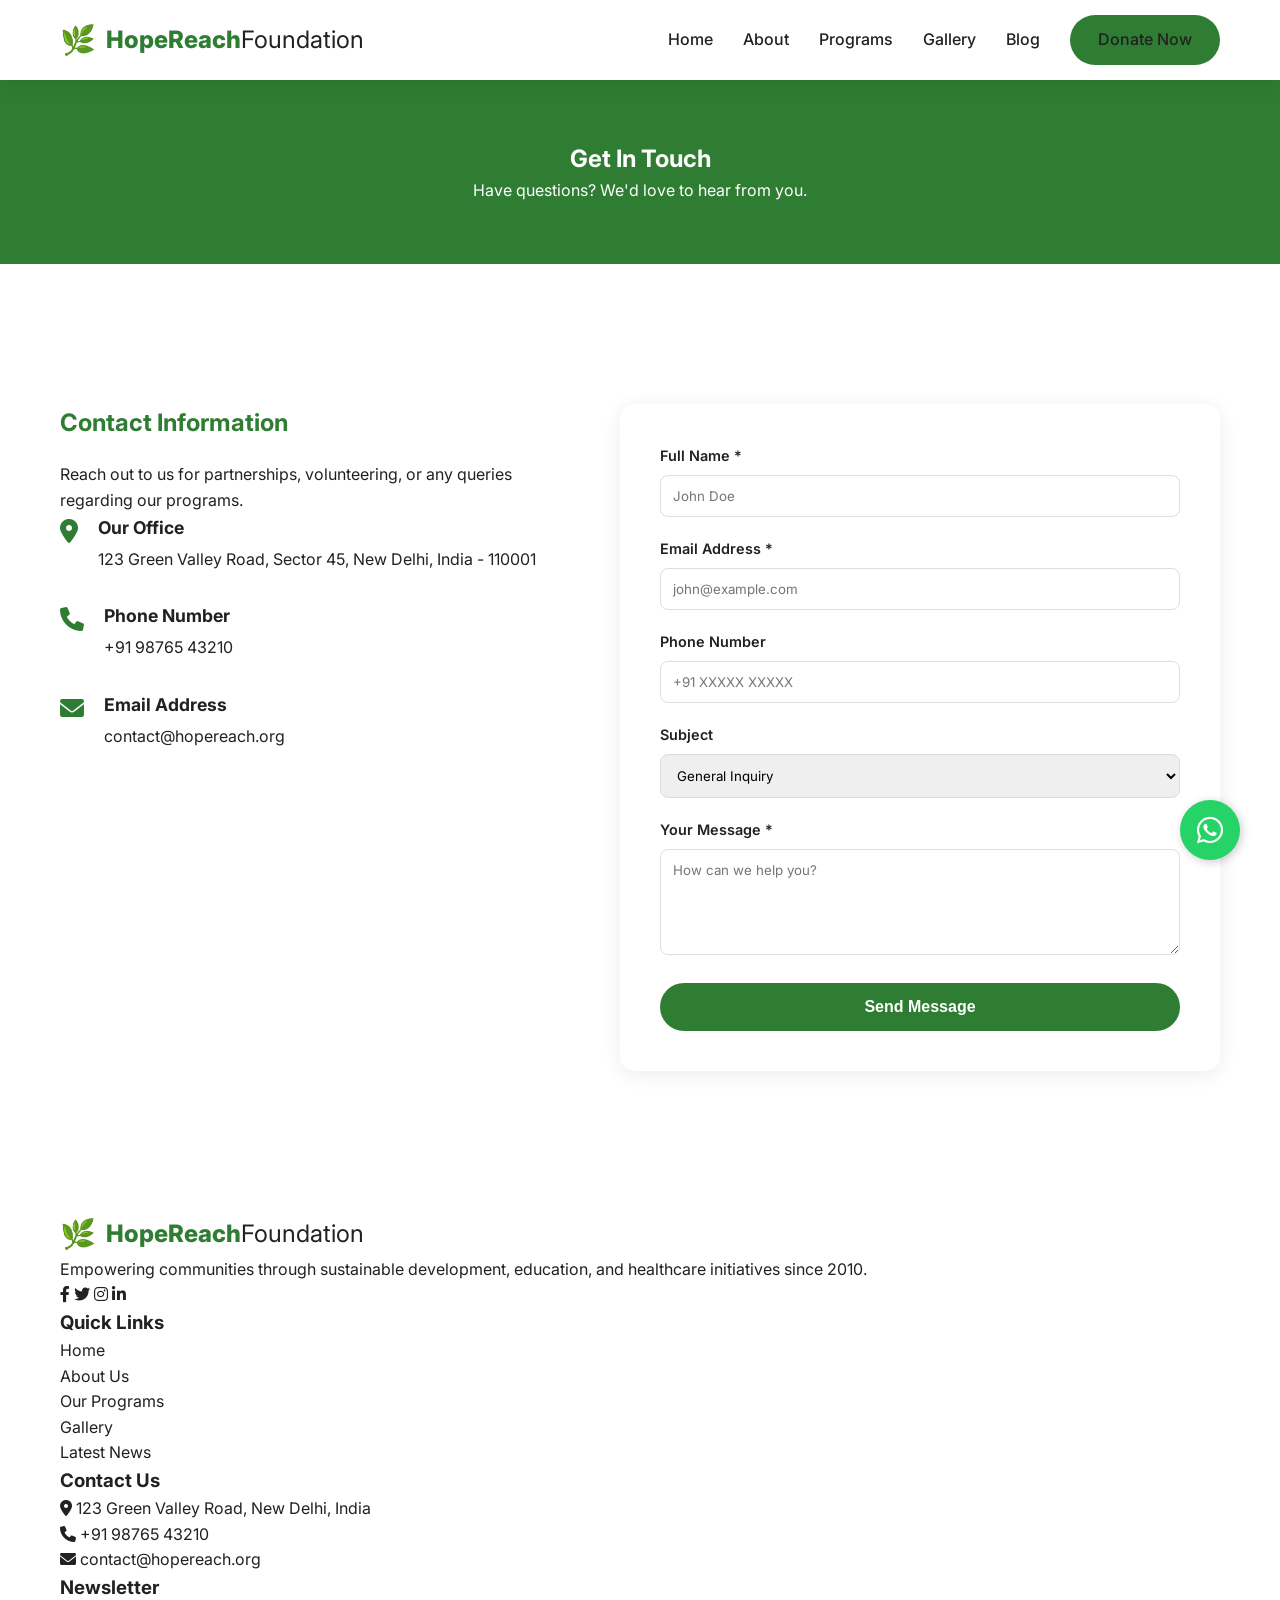
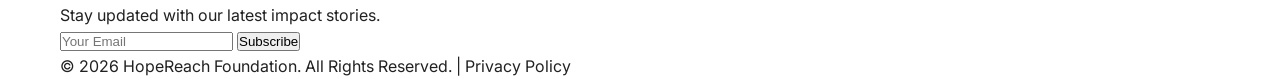
<file: contact.html>
<!DOCTYPE html>
<html lang="en">
<head>
    <meta charset="UTF-8">
    <meta name="viewport" content="width=device-width, initial-scale=1.0">
    <title>Contact Us | HopeReach Foundation</title>
    <link rel="stylesheet" href="https://cdnjs.cloudflare.com/ajax/libs/font-awesome/6.0.0/css/all.min.css">
    <link href="https://fonts.googleapis.com/css2?family=Inter:wght@400;500;600;700;800&display=swap" rel="stylesheet">
    <link rel="stylesheet" href="assets/css/main.css">
    <link rel="stylesheet" href="assets/css/components.css">
    <link rel="stylesheet" href="assets/css/animations.css">
    <link rel="stylesheet" href="assets/css/responsive.css">
</head>
<body>
    <div id="navbar-placeholder"></div>

    <section class="page-header">
        <div class="container">
            <h1>Get In Touch</h1>
            <p>Have questions? We'd love to hear from you.</p>
        </div>
    </section>

    <section class="contact-section">
        <div class="container">
            <div class="contact-grid">
                <div class="contact-info" data-reveal>
                    <h2>Contact Information</h2>
                    <p>Reach out to us for partnerships, volunteering, or any queries regarding our programs.</p>
                    
                    <div class="info-item">
                        <i class="fas fa-map-marker-alt"></i>
                        <div>
                            <h3>Our Office</h3>
                            <p>123 Green Valley Road, Sector 45, New Delhi, India - 110001</p>
                        </div>
                    </div>
                    
                    <div class="info-item">
                        <i class="fas fa-phone"></i>
                        <div>
                            <h3>Phone Number</h3>
                            <p>+91 98765 43210</p>
                        </div>
                    </div>
                    
                    <div class="info-item">
                        <i class="fas fa-envelope"></i>
                        <div>
                            <h3>Email Address</h3>
                            <p>contact@hopereach.org</p>
                        </div>
                    </div>

                    <div class="google-map">
                        <!-- Replace with actual Google Maps Embed Link -->
                        <iframe src="https://www.google.com/maps/embed?pb=!1m18!1m12!1m3!1d3502.562064614248!2d77.22732107550008!3d28.61291207567491!2m3!1f0!2f0!3f0!3m2!1i1024!2i768!4f13.1!3m3!1m2!1s0x390ce2daa9eb4d0b%3A0x717971125923e5d!2sIndia%20Gate!5e0!3m2!1sen!2sin!4v1714471234567!5m2!1sen!2sin" width="100%" height="250" style="border:0; border-radius: 10px;" allowfullscreen="" loading="lazy"></iframe>
                    </div>
                </div>

                <div class="contact-form-container" data-reveal>
                    <form id="contactForm" class="contact-form">
                        <div class="form-group">
                            <label for="name">Full Name *</label>
                            <input type="text" id="name" name="name" placeholder="John Doe" required>
                        </div>
                        <div class="form-group">
                            <label for="email">Email Address *</label>
                            <input type="email" id="email" name="email" placeholder="john@example.com" required>
                        </div>
                        <div class="form-group">
                            <label for="phone">Phone Number</label>
                            <input type="tel" id="phone" name="phone" placeholder="+91 XXXXX XXXXX">
                        </div>
                        <div class="form-group">
                            <label for="subject">Subject</label>
                            <select id="subject" name="subject">
                                <option value="general">General Inquiry</option>
                                <option value="volunteer">Volunteering</option>
                                <option value="donation">Donation Support</option>
                                <option value="partnership">Partnership</option>
                            </select>
                        </div>
                        <div class="form-group">
                            <label for="message">Your Message *</label>
                            <textarea id="message" name="message" rows="5" placeholder="How can we help you?" required></textarea>
                        </div>
                        <button type="submit" class="btn-primary">Send Message</button>
                    </form>
                </div>
            </div>
        </div>
    </section>

    <div id="footer-placeholder"></div>

    <script src="assets/js/main.js"></script>
    <script src="assets/js/form-handler.js"></script>
    <script src="assets/js/whatsapp.js"></script>
    <script>
        async function loadComponent(id, path) {
            const response = await fetch(path);
            const text = await response.text();
            document.getElementById(id).innerHTML = text;
        }
        loadComponent('navbar-placeholder', 'components/navbar.html');
        loadComponent('footer-placeholder', 'components/footer.html');
    </script>

    <style>
        .page-header { background: var(--primary-color); color: var(--white); text-align: center; padding: 60px 0; }
        .contact-grid { display: grid; grid-template-columns: 1fr 1.2fr; gap: 60px; padding: 60px 0; }
        .contact-info h2 { margin-bottom: 20px; color: var(--primary-color); }
        .info-item { display: flex; gap: 20px; margin-bottom: 30px; }
        .info-item i { font-size: 1.5rem; color: var(--primary-color); margin-top: 5px; }
        .info-item h3 { font-size: 1.1rem; margin-bottom: 5px; }
        .google-map { margin-top: 30px; }
        
        .contact-form-container { background: var(--white); padding: 40px; border-radius: 15px; box-shadow: var(--shadow); }
        .form-group { margin-bottom: 20px; }
        .form-group label { display: block; margin-bottom: 8px; font-weight: 600; font-size: 0.9rem; }
        .form-group input, .form-group select, .form-group textarea { width: 100%; padding: 12px; border: 1px solid #ddd; border-radius: 8px; font-family: inherit; }
        .form-group input:focus, .form-group textarea:focus { outline: none; border-color: var(--primary-color); }
        .contact-form .btn-primary { width: 100%; padding: 15px; font-size: 1rem; }
        
        @media (max-width: 768px) { .contact-grid { grid-template-columns: 1fr; } }
    </style>
</body>
</html>
</file>
<file: assets/css/main.css>
:root {
    --primary-color: #2e7d32;
    --primary-light: #4caf50;
    --secondary-color: #f9a825;
    --text-dark: #212121;
    --text-light: #757575;
    --bg-light: #f5f5f5;
    --white: #ffffff;
    --shadow: 0 4px 20px rgba(0, 0, 0, 0.08);
    --transition: all 0.3s ease;
    --container-width: 1200px;
}

* {
    margin: 0;
    padding: 0;
    box-sizing: border-box;
}

body {
    font-family: 'Inter', -apple-system, BlinkMacSystemFont, 'Segoe UI', Roboto, sans-serif;
    line-height: 1.6;
    color: var(--text-dark);
    background-color: var(--white);
    overflow-x: hidden;
}

.container {
    max-width: var(--container-width);
    margin: 0 auto;
    padding: 0 20px;
}

a {
    text-decoration: none;
    color: inherit;
    transition: var(--transition);
}

ul {
    list-style: none;
}

img {
    max-width: 100%;
    height: auto;
    display: block;
}

section {
    padding: 80px 0;
}

.btn-primary {
    background-color: var(--primary-color);
    color: var(--white);
    padding: 12px 28px;
    border-radius: 50px;
    font-weight: 600;
    display: inline-block;
    border: none;
    cursor: pointer;
}

.btn-primary:hover {
    background-color: var(--primary-light);
    transform: translateY(-2px);
    box-shadow: var(--shadow);
}

.section-title {
    text-align: center;
    margin-bottom: 50px;
}

.section-title h2 {
    font-size: 2.5rem;
    color: var(--primary-color);
    margin-bottom: 15px;
}

.section-title p {
    color: var(--text-light);
    max-width: 600px;
    margin: 0 auto;
}
</file>
<file: assets/css/components.css>
/* Navbar Styles */
.navbar {
    height: 80px;
    display: flex;
    align-items: center;
    background: var(--white);
    box-shadow: var(--shadow);
    position: sticky;
    top: 0;
    z-index: 1000;
}

.navbar .container {
    display: flex;
    justify-content: space-between;
    align-items: center;
    width: 100%;
}

.logo {
    display: flex;
    align-items: center;
    font-size: 1.5rem;
    font-weight: 800;
    color: var(--primary-color);
}

.logo-icon { margin-right: 10px; font-size: 1.8rem; }
.logo-text span { color: var(--text-dark); font-weight: 400; }

.nav-links {
    display: flex;
    align-items: center;
    gap: 30px;
}

.nav-link {
    font-weight: 500;
    color: var(--text-dark);
    transition: var(--transition);
}

.nav-link:hover { color: var(--primary-color); }

/* Mobile Menu Toggle Button */
.mobile-menu-toggle {
    display: none;
    cursor: pointer;
    z-index: 1001;
}

.mobile-menu-toggle span {
    display: block;
    width: 25px;
    height: 3px;
    background: var(--text-dark);
    margin: 5px 0;
    transition: 0.4s cubic-bezier(0.4, 0, 0.2, 1);
}

/* Mobile Responsive with Smooth Animation */
@media (max-width: 768px) {
    .mobile-menu-toggle {
        display: block;
    }

    .nav-links {
        display: flex;
        flex-direction: column;
        position: absolute;
        top: 80px;
        left: 0;
        width: 100%;
        background: var(--white);
        max-height: 0; /* ஆரம்பத்தில் உயரம் 0 */
        opacity: 0;
        visibility: hidden;
        overflow: hidden;
        transition: all 0.5s cubic-bezier(0.4, 0, 0.2, 1);
        text-align: center;
        box-shadow: 0 10px 15px rgba(0,0,0,0.1);
        padding: 0;
    }

    .nav-links.active {
        max-height: 500px; /* மெனு விரியும் உயரம் */
        opacity: 1;
        visibility: visible;
        padding: 30px 20px;
        gap: 20px;
    }

    /* லிங்க்குகள் ஒவ்வொன்றாகத் தெரிய (Staggered Animation) */
    .nav-links li {
        opacity: 0;
        transform: translateY(20px);
        transition: all 0.4s ease;
    }

    .nav-links.active li {
        opacity: 1;
        transform: translateY(0);
    }

    .nav-links.active li:nth-child(1) { transition-delay: 0.1s; }
    .nav-links.active li:nth-child(2) { transition-delay: 0.2s; }
    .nav-links.active li:nth-child(3) { transition-delay: 0.3s; }
    .nav-links.active li:nth-child(4) { transition-delay: 0.4s; }
    .nav-links.active li:nth-child(5) { transition-delay: 0.5s; }
    .nav-links.active li:nth-child(6) { transition-delay: 0.6s; }

    /* பட்டன் X ஆக மாற */
    .mobile-menu-toggle.open span:nth-child(1) {
        transform: rotate(-45deg) translate(-5px, 6px);
    }
    .mobile-menu-toggle.open span:nth-child(2) {
        opacity: 0;
        transform: translateX(10px);
    }
    .mobile-menu-toggle.open span:nth-child(3) {
        transform: rotate(45deg) translate(-5px, -6px);
    }
}
</file>
<file: assets/css/animations.css>
@keyframes fadeIn {
    from { opacity: 0; transform: translateY(20px); }
    to { opacity: 1; transform: translateY(0); }
}

.fade-in {
    animation: fadeIn 0.8s ease forwards;
}

.delay-1 { animation-delay: 0.2s; }
.delay-2 { animation-delay: 0.4s; }
.delay-3 { animation-delay: 0.6s; }

[data-reveal] {
    opacity: 0;
    transform: translateY(30px);
    transition: all 0.8s ease-out;
}

[data-reveal].active {
    opacity: 1;
    transform: translateY(0);
}

.hover-lift {
    transition: transform 0.3s ease;
}

.hover-lift:hover {
    transform: translateY(-5px);
}
</file>
<file: assets/css/responsive.css>
@media (max-width: 1024px) {
    .footer-grid {
        grid-template-columns: 1fr 1fr;
    }
}

@media (max-width: 768px) {
    .nav-links {
        display: none; /* Mobile menu logic in JS */
    }
    
    .mobile-menu-toggle {
        display: block;
        cursor: pointer;
    }
    
    .mobile-menu-toggle span {
        display: block;
        width: 25px;
        height: 3px;
        background: var(--text-dark);
        margin: 5px 0;
        transition: var(--transition);
    }

    .section-title h2 {
        font-size: 2rem;
    }

    .footer-grid {
        grid-template-columns: 1fr;
    }
}

@media (max-width: 480px) {
    section {
        padding: 50px 0;
    }
    
    .btn-primary {
        width: 100%;
        text-align: center;
    }
}
</file>
